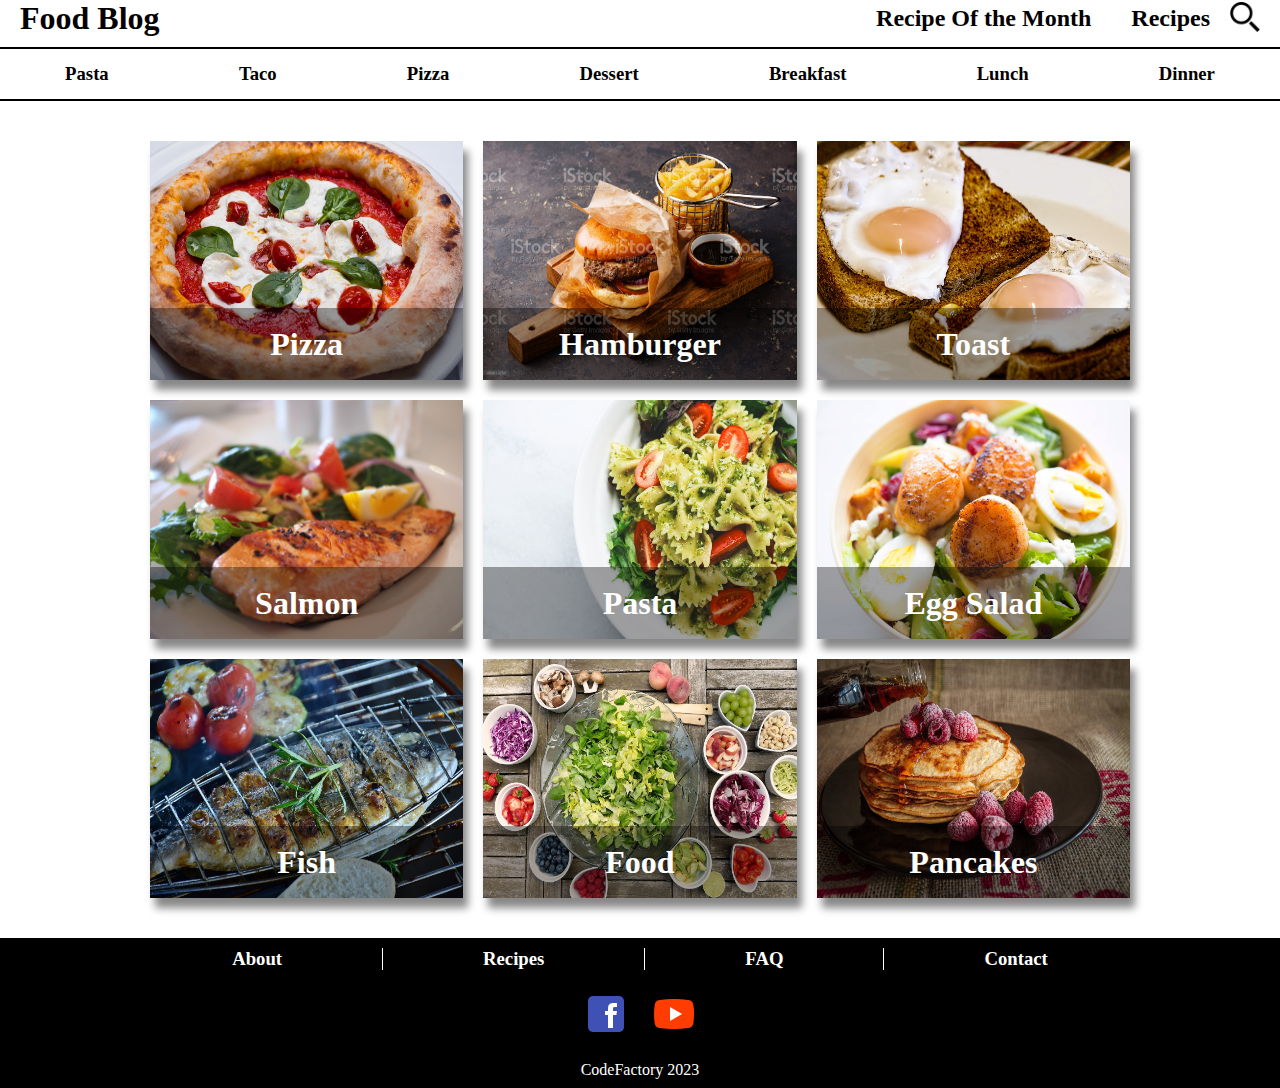
<file: index.html>
<!DOCTYPE html>
<html lang="en">
<head>
    <meta charset="UTF-8">
    <meta http-equiv="X-UA-Compatible" content="IE=edge">
    <meta name="viewport" content="width=device-width, initial-scale=1.0">
    <title>Food Blog</title>

    <link rel="stylesheet" href="style.css">
</head>
<body>
    <!-- Header Starts -->
    
    <header>
        <!-- Upper Header Starts -->
        <div class="uper-header">
            <span><a href="index.html"><h1>Food Blog</h1></a></span>

            <ul id="items">
                <li><a href="ofMonth.html"><h2>Recipe Of the Month</h2></a><li>
                <li><h2>Recipes</h2></li>
                <li>
                    <img id="search" src="zoom.png" alt="Oops">
                </li>
            </ul>
        </div>
        <!-- Upper Header Ends -->


        <!-- Lower Header Starts -->
        <hr class="hr">

        <div class="lower-header">
            <span><h3>Pasta</h3></span>
            <span><h3>Taco</h3></span>
            <span><h3>Pizza</h3></span>
            <span><h3>Dessert</h3></span>
            <span><h3>Breakfast</h3></span>
            <span><h3>Lunch</h3></span>
            <span><h3>Dinner</h3></span>
        </div>

        <hr class="hr">
        <!-- Lower Header Ends -->
    </header>

    <!-- Header Ends -->

   

    <!-- Main Starts -->
    <main>
        <div class="container">

        <div class="elements" >
            <div><h1>Pizza</h1></div>
            <img id="grid_pic" src="pizza.jpg" alt="Oops">

            
        </div>

        <div class="elements">
            <div><h1>Hamburger</h1></div>
            <img id="grid_pic" src="hamburger.jpg" alt="Oops">

        </div>

        <div class="elements">
            <div><h1>Toast</h1></div>
            <img id="grid_pic" src="toast.jpg" alt="Oops">

        </div>

        <div class="elements">
            <div><h1>Salmon</h1></div>
            <img id="grid_pic" src="salmon.jpg" alt="Oops">

        </div>

        <div class="elements">
            <div><h1>Pasta</h1></div>
            <img id="grid_pic" src="pasta1.jpg" alt="Oops">

        </div>

        <div class="elements">
            <div><h1>Egg Salad</h1></div>
            <img id="grid_pic" src="egg_salad.jpg" alt="Oops">

        </div>

        <div class="elements">
            <div><h1>Fish</h1></div>
            <img id="grid_pic" src="fish.jpg" alt="Oops">

        </div>

        <div class="elements">
            <div><h1>Food</h1></div>
            <img id="grid_pic" src="food.jpg" alt="Oops">

        </div>

        <div class="elements">
            <div><h1>Pancakes</h1></div>
            <img id="grid_pic" src="pancakes.jpg" alt="Oops">

        </div>
        </div>
    </main>
    <!-- Main Ends -->
    

    <!-- Footer Starts -->     

    <footer>
        <!-- Footer Upper Part Starts -->
        <div class="upper-footer">
            <ul class="links">
                <li><a href="about.html"><h3>About</h3></a></li>
                <li><h3><a href="#">Recipes</a></h3></li>
                <li><h3><a href="#">FAQ</a></h3></li>
                <li><h3><a href="https://codefactory.wien/en/contact-en/">Contact</a></h3></li>
            </ul>
        </div>
        <!-- Footer Upper Part Ends -->
        
        <!-- Footer Middle Part Starts -->
        <div class="middle-footer">
            
                <a href="https://www.facebook.com/"><img src="facebook.png" alt="UPS"></a>
                <a href="https://www.youtube.com/"> <img src="youtube.png" alt="OOPS"></a>
            
        </div>
        <!-- Footer Middle Part Ends -->

        <!-- Lower Footer Starts -->
        <div class="lower-footer">
            <p>CodeFactory 2023</p>
        </div>
        <!-- Lower Footer Ends -->
    </footer>

    <!-- Footer Ends -->


</body>
</html>
</file>
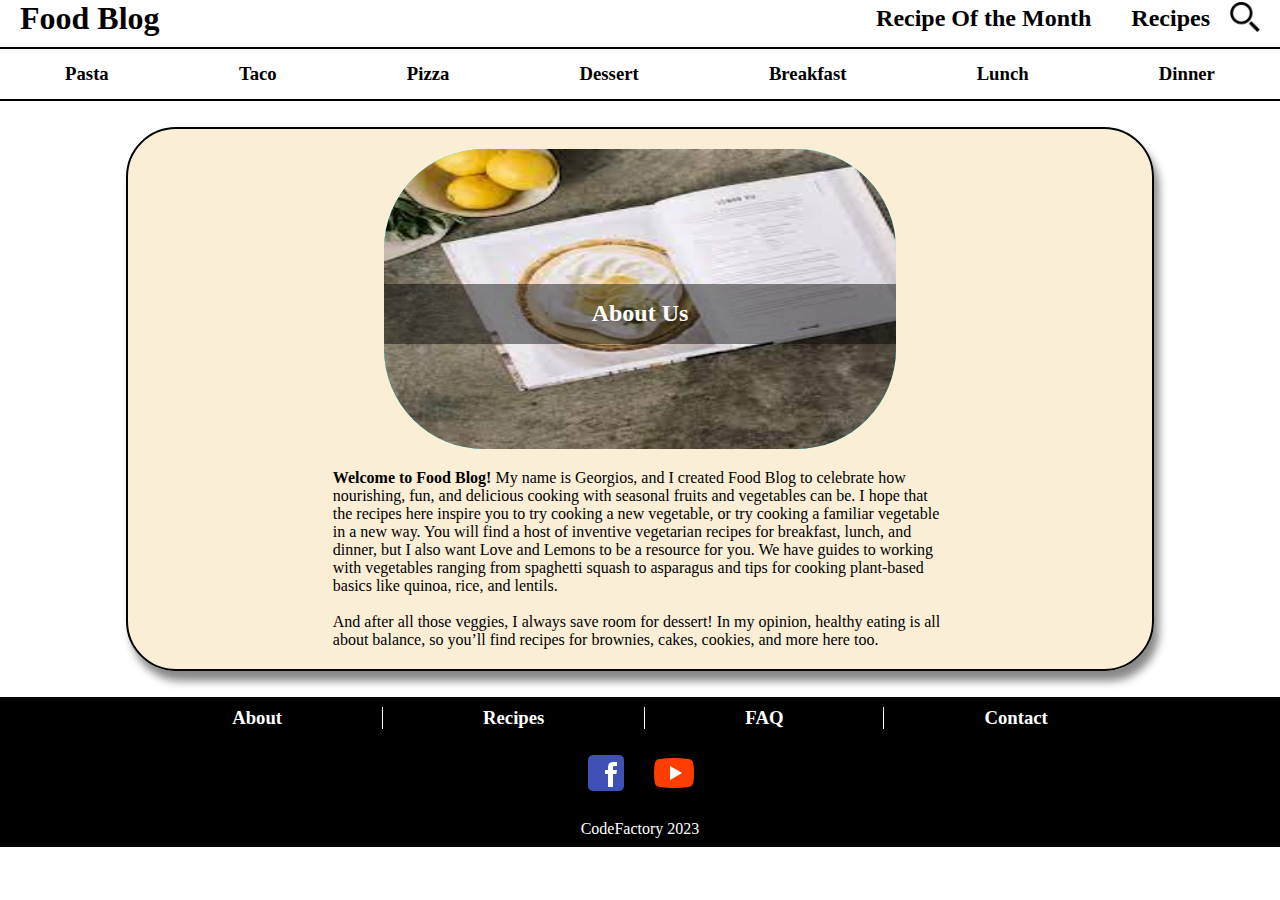
<file: about.html>
<!DOCTYPE html>
<html lang="en">
<head>
    <meta charset="UTF-8">
    <meta http-equiv="X-UA-Compatible" content="IE=edge">
    <meta name="viewport" content="width=device-width, initial-scale=1.0">
    <title>About</title>

    <link rel="stylesheet" href="about.css">
</head>
<body>

      <!-- Header Starts -->
    
      <header>
        <!-- Upper Header Starts -->
        <div class="uper-header">
            <span><a href="index.html"><h1>Food Blog</h1></a></span>

            <ul id="items">
                <li><a href="ofMonth.html"><h2>Recipe Of the Month</h2></a><li>
                <li><h2>Recipes</h2></li>
                <li>
                    <img id="search" src="zoom.png" alt="Oops">
                </li>
            </ul>
        </div>
        <!-- Upper Header Ends -->


        <!-- Lower Header Starts -->
        <hr class="hr">

        <div class="lower-header">
            <span><h3>Pasta</h3></span>
            <span><h3>Taco</h3></span>
            <span><h3>Pizza</h3></span>
            <span><h3>Dessert</h3></span>
            <span><h3>Breakfast</h3></span>
            <span><h3>Lunch</h3></span>
            <span><h3>Dinner</h3></span>
        </div>

        <hr class="hr">
        <!-- Lower Header Ends -->
    </header>

    <!-- Header Ends -->

     <!-- Main Starts -->
     <main>
        <div class="container">
            <div class="image">
               <div><h2>About Us</h2></div>
                <img src="cookbook.jpeg" alt="">
                
            </div>

            <!-- Text -->
            <div class="text">
                <p><b>Welcome to Food Blog!</b> My name is Georgios, and I created Food Blog to celebrate how nourishing, fun, and delicious cooking with seasonal fruits and vegetables can be. I hope that the recipes here inspire you to try cooking a new vegetable, or try cooking a familiar vegetable in a new way. You will find a host of inventive vegetarian recipes for breakfast, lunch, and dinner, but I also want Love and Lemons to be a resource for you. We have guides to working with vegetables ranging from spaghetti squash to asparagus and tips for cooking plant-based basics like quinoa, rice, and lentils.</p>
                <br>
                <p>And after all those veggies, I always save room for dessert! In my opinion, healthy eating is all about balance, so you’ll find recipes for brownies, cakes, cookies, and more here too.</p>
            </div>
        </div>

     </main>
     <!-- Main Ends -->


      <!-- Footer Starts -->     

    <footer>
        <!-- Footer Upper Part Starts -->
        <div class="upper-footer">
            <ul class="links">
                <li><a href="about.html"><h3>About</h3></a></li>
                <li><h3><a href="#">Recipes</a></h3></li>
                <li><h3><a href="#">FAQ</a></h3></li>
                <li><h3><a href="https://codefactory.wien/en/contact-en/">Contact</a></h3></li>
            </ul>
        </div>
        <!-- Footer Upper Part Ends -->
        
        <!-- Footer Middle Part Starts -->
        <div class="middle-footer">
            
                <a href="https://www.facebook.com/"><img src="facebook.png" alt="UPS"></a>
                <a href="https://www.youtube.com/"> <img src="youtube.png" alt="OOPS"></a>
            
        </div>
        <!-- Footer Middle Part Ends -->

        <!-- Lower Footer Starts -->
        <div class="lower-footer">
            <p>CodeFactory 2023</p>
        </div>
        <!-- Lower Footer Ends -->
    </footer>

    <!-- Footer Ends -->
    
</body>
</html>
</file>
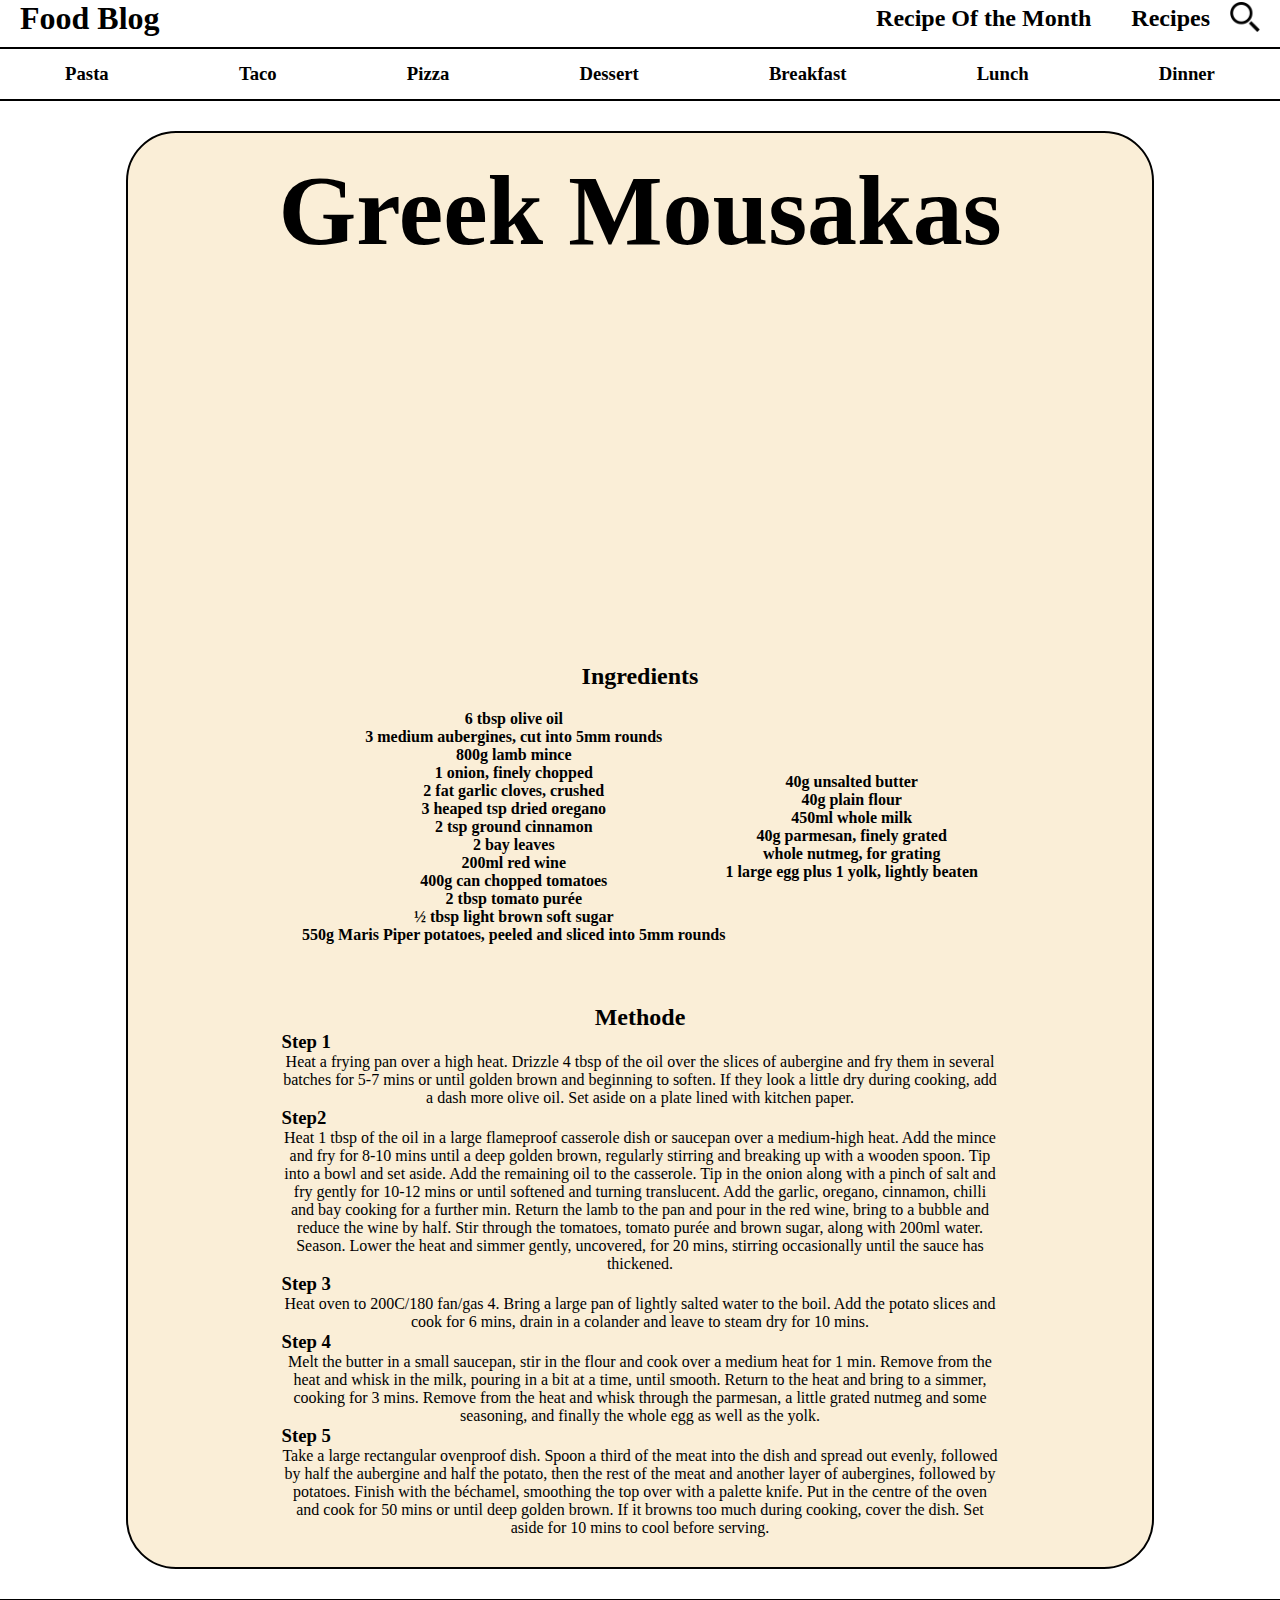
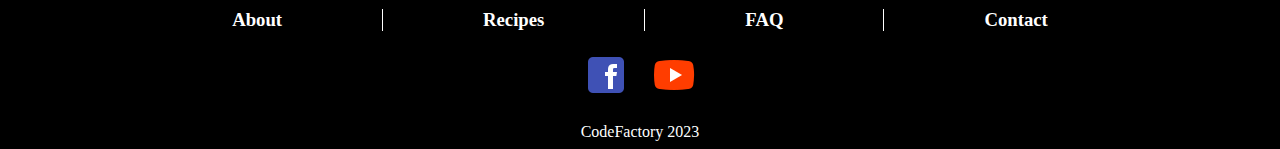
<file: ofMonth.html>
<!DOCTYPE html>
<html lang="en">
<head>
    <meta charset="UTF-8">
    <meta http-equiv="X-UA-Compatible" content="IE=edge">
    <meta name="viewport" content="width=device-width, initial-scale=1.0">
    <title>Recipe of the Month</title>

    <link rel="stylesheet" href="ofMonth.css">
</head>
<body>
     <!-- Header Starts -->
    
     <header>
        <!-- Upper Header Starts -->
        <div class="uper-header">
            <span><a href="index.html"><h1>Food Blog</h1></a></span>

            <ul id="items">
                <li><a href="ofMonth.html"><h2>Recipe Of the Month</h2></a><li>
                <li><h2>Recipes</h2></li>
                <li>
                    <img id="search" src="zoom.png" alt="Oops">
                </li>
            </ul>
        </div>
        <!-- Upper Header Ends -->

        <!-- Lower Header Starts -->
        <hr class="hr">

        <div class="lower-header">
            <span><h3>Pasta</h3></span>
            <span><h3>Taco</h3></span>
            <span><h3>Pizza</h3></span>
            <span><h3>Dessert</h3></span>
            <span><h3>Breakfast</h3></span>
            <span><h3>Lunch</h3></span>
            <span><h3>Dinner</h3></span>
        </div>

        <hr class="hr">
        <!-- Lower Header Ends -->
    </header>

    <!-- Header Ends -->


    <!-- Main Starts -->
    <main>
        <div class="container">

            <h1>Greek Mousakas</h1>

             <div class="video">
                <iframe width="100%" height="315" src="https://www.youtube.com/embed/8U_29i9Qp5U" title="YouTube video player" frameborder="0"  allow="accelerometer; autoplay; clipboard-write; encrypted-media; gyroscope; picture-in-picture; web-share" allowfullscreen ></iframe>
             </div>

            <div class="ingredients">
                <span><h2><b> Ingredients</b></h2></span>
                <div class="list-flex">
                    <ul>
                        <li>6 tbsp olive oil </li>
                        <li>3 medium aubergines, cut into 5mm rounds</li>
                        <li>800g lamb mince</li>
                        <li>1 onion, finely chopped</li>
                        <li>2 fat garlic cloves, crushed</li>
                        <li>3 heaped tsp dried oregano</li>
                        <li>2 tsp ground cinnamon</li>
                        <li>2 bay leaves</li>
                        <li>200ml red wine</li>
                        <li>400g can chopped tomatoes</li>
                        <li>2 tbsp tomato purée</li>
                        <li>½ tbsp light brown soft sugar</li>
                        <li>550g Maris Piper potatoes, peeled and sliced into 5mm rounds</li>
                    </ul>
                    
                    <ul class="besamel">
                        <li>40g unsalted butter</li>
                        <li>40g plain flour</li>
                        <li>450ml whole milk</li>
                        <li>40g parmesan, finely grated</li>
                        <li>whole nutmeg, for grating</li>
                        <li>1 large egg plus 1 yolk, lightly beaten</li>
                    </ul>
                </div>

            </div>

            <div class="methode">
                <span><h2><b>Methode</b></h2></span>

                <h3><b>Step 1</b></h3>

                <p>Heat a frying pan over a high heat. Drizzle 4 tbsp of the oil over the slices of aubergine and fry them in several batches for 5-7 mins or until golden brown and beginning to soften. If they look a little dry during cooking, add a dash more olive oil. Set aside on a plate lined with kitchen paper.</p>

                <h3><b>Step2</b></h3>

                <p>Heat 1 tbsp of the oil in a large flameproof casserole dish or saucepan over a medium-high heat. Add the mince and fry for 8-10 mins until a deep golden brown, regularly stirring and breaking up with a wooden spoon. Tip into a bowl and set aside. Add the remaining oil to the casserole. Tip in the onion along with a pinch of salt and fry gently for 10-12 mins or until softened and turning translucent. Add the garlic, oregano, cinnamon, chilli and bay cooking for a further min. Return the lamb to the pan and pour in the red wine, bring to a bubble and reduce the wine by half. Stir through the tomatoes, tomato purée and brown sugar, along with 200ml water. Season. Lower the heat and simmer gently, uncovered, for 20 mins, stirring occasionally until the sauce has thickened.</p>

                <h3><b>Step 3</b></h3>

                <p>
                    Heat oven to 200C/180 fan/gas 4. Bring a large pan of lightly salted water to the boil. Add the potato slices and cook for 6 mins, drain in a colander and leave to steam dry for 10 mins.
                </p>

                <h3><b>Step 4</b></h3>

                <p>
                    Melt the butter in a small saucepan, stir in the flour and cook over a medium heat for 1 min. Remove from the heat and whisk in the milk, pouring in a bit at a time, until smooth. Return to the heat and bring to a simmer, cooking for 3 mins. Remove from the heat and whisk through the parmesan, a little grated nutmeg and some seasoning, and finally the whole egg as well as the yolk.
                </p>

                <h3><b>Step 5</b></h3>

                <p>
                    Take a large rectangular ovenproof dish. Spoon a third of the meat into the dish and spread out evenly, followed by half the aubergine and half the potato, then the rest of the meat and another layer of aubergines, followed by potatoes. Finish with the béchamel, smoothing the top over with a palette knife. Put in the centre of the oven and cook for 50 mins or until deep golden brown. If it browns too much during cooking, cover the dish. Set aside for 10 mins to cool before serving.
                </p>


            </div>
        </div>
    </main>
    <!-- Main Ends -->




    <!-- Footer Starts -->     

    <footer>
        <!-- Footer Upper Part Starts -->
        <div class="upper-footer">
            <ul class="links">
                <li><a href="about.html"><h3>About</h3></a></li>
                <li><h3><a href="#">Recipes</a></h3></li>
                <li><h3><a href="#">FAQ</a></h3></li>
                <li><h3><a href="https://codefactory.wien/en/contact-en/">Contact</a></h3></li>
            </ul>
        </div>
        <!-- Footer Upper Part Ends -->
        
        <!-- Footer Middle Part Starts -->
        <div class="middle-footer">
            
                <a href="https://www.facebook.com/"><img src="facebook.png" alt="UPS"></a>
                <a href="https://www.youtube.com/"> <img src="youtube.png" alt="OOPS"></a>
            
        </div>
        <!-- Footer Middle Part Ends -->

        <!-- Lower Footer Starts -->
        <div class="lower-footer">
            <p>CodeFactory 2023</p>
        </div>
        <!-- Lower Footer Ends -->
    </footer>

    <!-- Footer Ends -->


    
</body>
</html>
</file>
<file: style.css>
* {
  list-style: none;
}
* a {
  text-decoration: none;
}

/* /* Header Starts */
/* Upper Header Starts */
.uper-header {
  padding-left: 20px;
  padding-right: 20px;
  display: flex;
  justify-content: space-between;
  align-items: center;
  margin-bottom: 10px;
  /* Span */
}
.uper-header a {
  color: black;
}
.uper-header span {
  font-family: Brush Script MT, Brush Script Std, cursive;
}

#items {
  display: flex;
  align-items: center;
  gap: 20px;
  /* list items */
}
#items li {
  list-style: none;
}
#items #search {
  width: 30px;
}

/* Uper Header Ends */
/* Lower Header Starts */
.lower-header {
  height: 50px;
  display: flex;
  justify-content: space-around;
  align-items: center;
}

.hr {
  border: 1px solid black;
}

/* Lower Header Ends */
/* Header Ends */
/* Footer Starts */
footer {
  width: 100%;
  height: 150px;
  background-color: black;
}

/* Footer Upper Part Start */
.upper-footer {
  color: white;
  display: flex;
  justify-content: center;
  padding-top: 10px;
}

.links {
  display: flex;
  gap: 0px;
  /* Vertical Borders */
  /* Vertical Borders */
}
.links a {
  text-decoration: none;
  color: white;
}
.links li {
  padding: 0 100px;
  border-right: 1px white solid;
}
.links li:last-child {
  border-right: none;
}

/* Footer Upper Part Ends */
/* Middle Footer Starts */
.middle-footer {
  margin-top: 20px;
  display: flex;
  justify-content: center;
  gap: 20px;
}

/* Middle Footer Ends */
/* Lower Footer Starts */
.lower-footer {
  color: white;
  height: 25%;
  display: flex;
  justify-content: center;
  align-items: end;
}

/* Lower Footer Ends */
/* Footer Ends */
* {
  padding: 0%;
  margin: 0%;
  list-style: none;
}

/* Main Starts */
.container {
  padding-top: 40px;
  padding-bottom: 40px;
  padding-left: 150px;
  padding-right: 150px;
  display: grid;
  grid-template-columns: repeat(3, 1fr);
  grid-template-rows: repeat(3, 1fr);
  gap: 20px;
}

.elements {
  position: relative;
  box-shadow: 5px 10px 8px #888888;
}
.elements div {
  position: absolute;
  top: 70%;
  width: 100%;
  height: 30%;
  color: white;
  background-color: rgba(0, 0, 0, 0.361);
  display: flex;
  align-items: center;
  justify-content: center;
}

#grid_pic {
  width: 100%;
  height: 100%;
}

/* Main Ends */
/* Responsivenes */
@media screen and (width < 1100px) {
  .container {
    grid-template-rows: repeat(5, 1fr);
    grid-template-columns: repeat(2, 1fr);
  }
}
@media screen and (width < 481px) {
  .container {
    grid-template-rows: repeat(9, 1fr);
    grid-template-columns: repeat(1, 1fr);
  }
}/*# sourceMappingURL=style.css.map */
</file>
<file: about.css>
* {
  list-style: none;
}
* a {
  text-decoration: none;
}

/* /* Header Starts */
/* Upper Header Starts */
.uper-header {
  padding-left: 20px;
  padding-right: 20px;
  display: flex;
  justify-content: space-between;
  align-items: center;
  margin-bottom: 10px;
  /* Span */
}
.uper-header a {
  color: black;
}
.uper-header span {
  font-family: Brush Script MT, Brush Script Std, cursive;
}

#items {
  display: flex;
  align-items: center;
  gap: 20px;
  /* list items */
}
#items li {
  list-style: none;
}
#items #search {
  width: 30px;
}

/* Uper Header Ends */
/* Lower Header Starts */
.lower-header {
  height: 50px;
  display: flex;
  justify-content: space-around;
  align-items: center;
}

.hr {
  border: 1px solid black;
}

/* Lower Header Ends */
/* Header Ends */
/* Footer Starts */
footer {
  width: 100%;
  height: 150px;
  background-color: black;
}

/* Footer Upper Part Start */
.upper-footer {
  color: white;
  display: flex;
  justify-content: center;
  padding-top: 10px;
}

.links {
  display: flex;
  gap: 0px;
  /* Vertical Borders */
  /* Vertical Borders */
}
.links a {
  text-decoration: none;
  color: white;
}
.links li {
  padding: 0 100px;
  border-right: 1px white solid;
}
.links li:last-child {
  border-right: none;
}

/* Footer Upper Part Ends */
/* Middle Footer Starts */
.middle-footer {
  margin-top: 20px;
  display: flex;
  justify-content: center;
  gap: 20px;
}

/* Middle Footer Ends */
/* Lower Footer Starts */
.lower-footer {
  color: white;
  height: 25%;
  display: flex;
  justify-content: center;
  align-items: end;
}

/* Lower Footer Ends */
/* Footer Ends */
* {
  margin: 0%;
  padding: 0%;
}

/* Main Starts */
.container {
  box-shadow: 5px 10px 8px #888888;
  background-color: rgba(245, 222, 179, 0.529);
  padding-top: 20px;
  padding-bottom: 20px;
  width: 80%;
  border-radius: 50px;
  border: 2px solid black;
  margin: auto;
  margin-top: 2%;
  margin-bottom: 2%;
}

.image {
  margin: auto;
  width: 50%;
  border-radius: 100px;
  display: flex;
  justify-content: center;
  background-color: aqua;
  position: relative;
}
.image img {
  width: 100%;
  height: 300px;
  border-radius: 100px;
}
.image div {
  width: 100%;
  color: white;
  height: 20%;
  position: absolute;
  top: 45%;
  display: flex;
  justify-content: center;
  align-items: center;
  background-color: rgba(0, 0, 0, 0.456);
}

.text {
  margin: auto;
  margin-top: 2%;
  width: 60%;
}

/* Main Ends *//*# sourceMappingURL=about.css.map */
</file>
<file: ofMonth.css>
* {
  list-style: none;
}
* a {
  text-decoration: none;
}

/* /* Header Starts */
/* Upper Header Starts */
.uper-header {
  padding-left: 20px;
  padding-right: 20px;
  display: flex;
  justify-content: space-between;
  align-items: center;
  margin-bottom: 10px;
  /* Span */
}
.uper-header a {
  color: black;
}
.uper-header span {
  font-family: Brush Script MT, Brush Script Std, cursive;
}

#items {
  display: flex;
  align-items: center;
  gap: 20px;
  /* list items */
}
#items li {
  list-style: none;
}
#items #search {
  width: 30px;
}

/* Uper Header Ends */
/* Lower Header Starts */
.lower-header {
  height: 50px;
  display: flex;
  justify-content: space-around;
  align-items: center;
}

.hr {
  border: 1px solid black;
}

/* Lower Header Ends */
/* Header Ends */
/* Footer Starts */
footer {
  width: 100%;
  height: 150px;
  background-color: black;
}

/* Footer Upper Part Start */
.upper-footer {
  color: white;
  display: flex;
  justify-content: center;
  padding-top: 10px;
}

.links {
  display: flex;
  gap: 0px;
  /* Vertical Borders */
  /* Vertical Borders */
}
.links a {
  text-decoration: none;
  color: white;
}
.links li {
  padding: 0 100px;
  border-right: 1px white solid;
}
.links li:last-child {
  border-right: none;
}

/* Footer Upper Part Ends */
/* Middle Footer Starts */
.middle-footer {
  margin-top: 20px;
  display: flex;
  justify-content: center;
  gap: 20px;
}

/* Middle Footer Ends */
/* Lower Footer Starts */
.lower-footer {
  color: white;
  height: 25%;
  display: flex;
  justify-content: center;
  align-items: end;
}

/* Lower Footer Ends */
/* Footer Ends */
* {
  padding: 0%;
  margin: 0%;
}

/* Main Starts */
.container {
  padding-top: 20px;
  padding-bottom: 20px;
  width: 80%;
  border-radius: 50px;
  border: 2px solid black;
  text-align: center;
  color: black;
  margin: auto;
  margin-top: 30px;
  margin-bottom: 30px;
  background-color: rgba(245, 222, 179, 0.529);
}
.container h1 {
  font-size: 100px;
}

.video {
  width: 70%;
  margin: auto;
  margin-top: 50px;
  display: flex;
  justify-content: center;
}

/* Ingredients */
.ingredients {
  margin-top: 30px;
}

.list-flex {
  margin-top: 20px;
  display: flex;
  justify-content: center;
}
.list-flex ul {
  font-weight: bold;
}

.besamel {
  align-self: center;
}

/* Methode */
.methode {
  padding: 10px;
  margin: auto;
  margin-top: 50px;
  width: 70%;
}
.methode h3 {
  text-align: left;
}

/* Main Ends *//*# sourceMappingURL=ofMonth.css.map */
</file>
